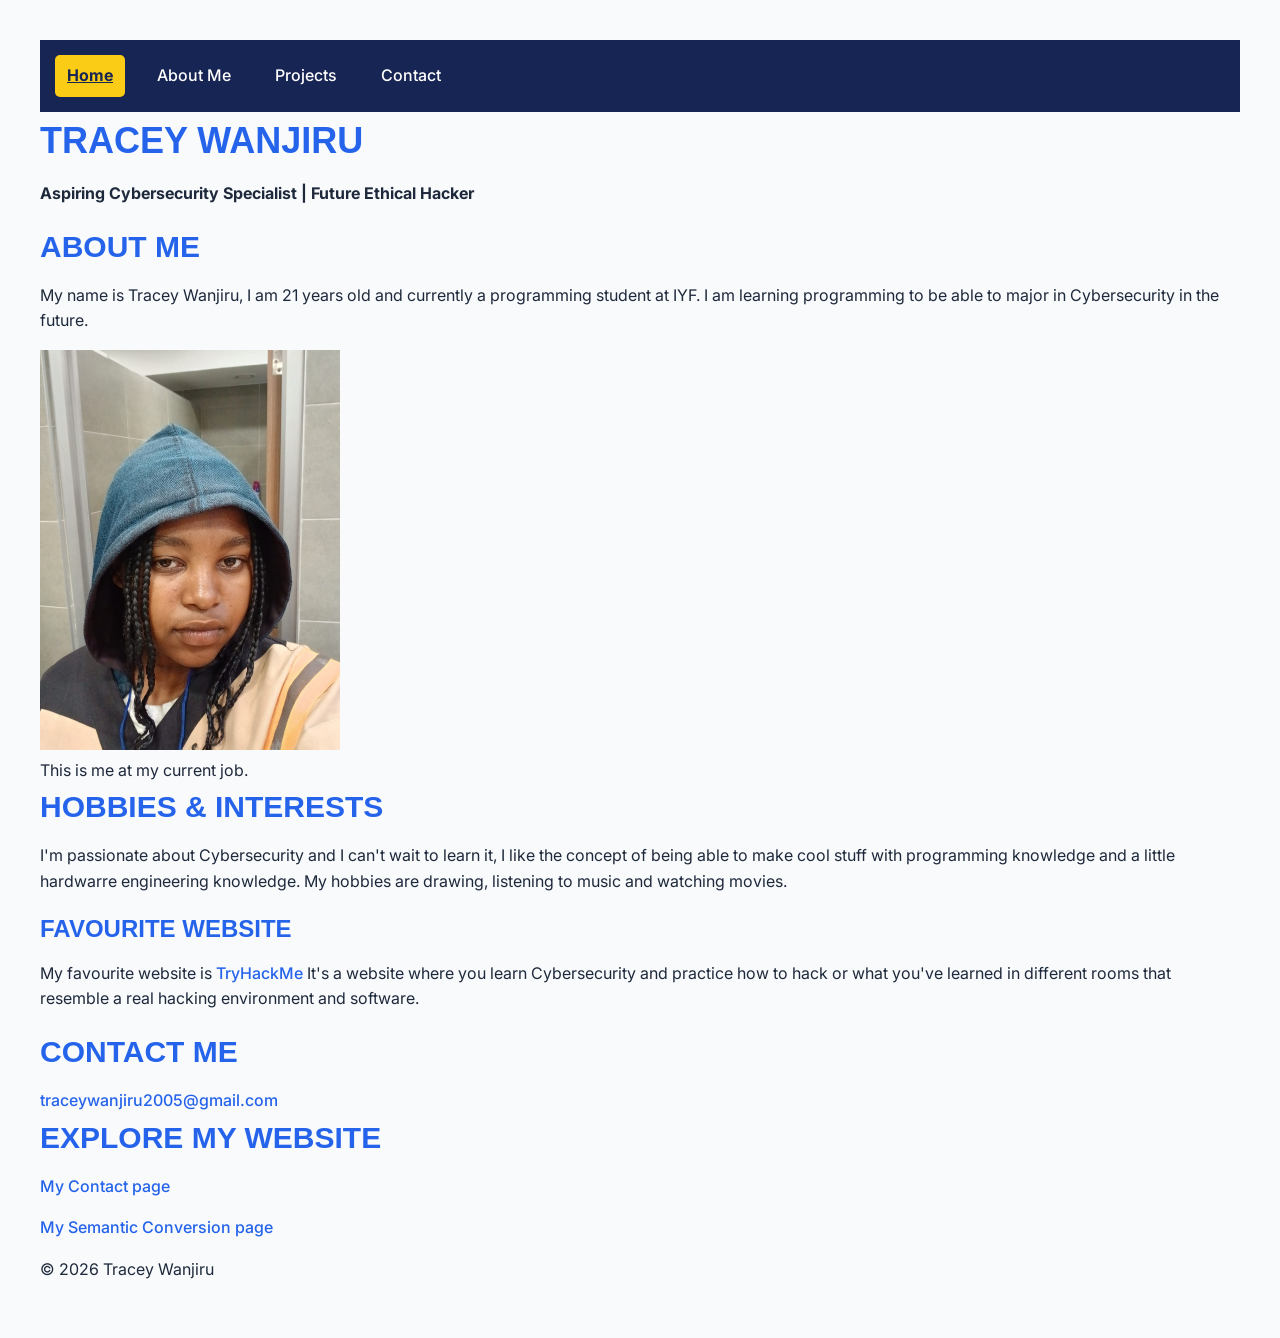
<file: index.html>
<!DOCTYPE html>
<html lang="en">
<head>
    <meta charset="UTF-8">
    <meta name="viewport" content="width=device-width, initial-scale=1.0">
    <title>Tracey Wanjiru - About me</title>
    <link rel="preconnect" href="https://fonts.googleapis.com">
    <link rel="preconnect" href="https://fonts.gstatic.com" crossorigin>
    <link href="https://fonts.googleapis.com/css2?family=Inter:ital,opsz,wght@0,14..32,100..900;1,14..32,100..900&display=swap" rel="stylesheet">
    <link rel="stylesheet" href="style.css">
</head>
<body>
    <nav aria-label="Main navigation">
    <a href="index.html" aria-current="page">Home</a>
    <a href="about.html">About Me</a> 
    <a href="projects.html">Projects</a>
    <a href="contact.html">Contact</a>
</nav>
    <header>
        <h1>TRACEY WANJIRU</h1>
        <p><strong>Aspiring Cybersecurity Specialist | Future Ethical Hacker</strong></p></header>
        <main>
            <section>
                <h2>ABOUT ME</h2>
    <p>My name is Tracey Wanjiru, I am 21 years old and currently a programming student at IYF. I am learning programming to be able to major in Cybersecurity in the future.</p>
    <figure>
    <img src="images.jpeg" alt="Me at work" width="300px">
    <figcaption>This is me at my current job.</figcaption>
     </figure>
            </section>

     <section>
    <h2>HOBBIES & INTERESTS</h2>
    <p>I'm passionate about Cybersecurity and I can't wait to learn it, I like the concept of being able to make cool stuff with programming knowledge and a little hardwarre engineering knowledge. My hobbies are drawing, listening to music and watching movies.</p>
    <h3>FAVOURITE WEBSITE</h3>
    <p>My favourite website is
        <a href="https://tryhackme.com/">TryHackMe</a> It's a website where you learn Cybersecurity and practice how to hack or what you've learned in different rooms that resemble a real hacking environment and software.
    </p>
     </section>

     <section>
    <h2>CONTACT ME</h2>
    <a href="mailto:traceywanjiru2005@gmail.com">traceywanjiru2005@gmail.com</a>
     </section>

        <section>
            <h2>EXPLORE MY WEBSITE</h2>
            <p><a href="contact.html">My Contact page</a></p>
            <p><a href="semantic-conversion.html">My Semantic Conversion page</a></p>
        </section>
    </main>
    <footer>
        <p>&copy; 2026 Tracey Wanjiru</p>
    </footer>
</body>
</html>
</file>
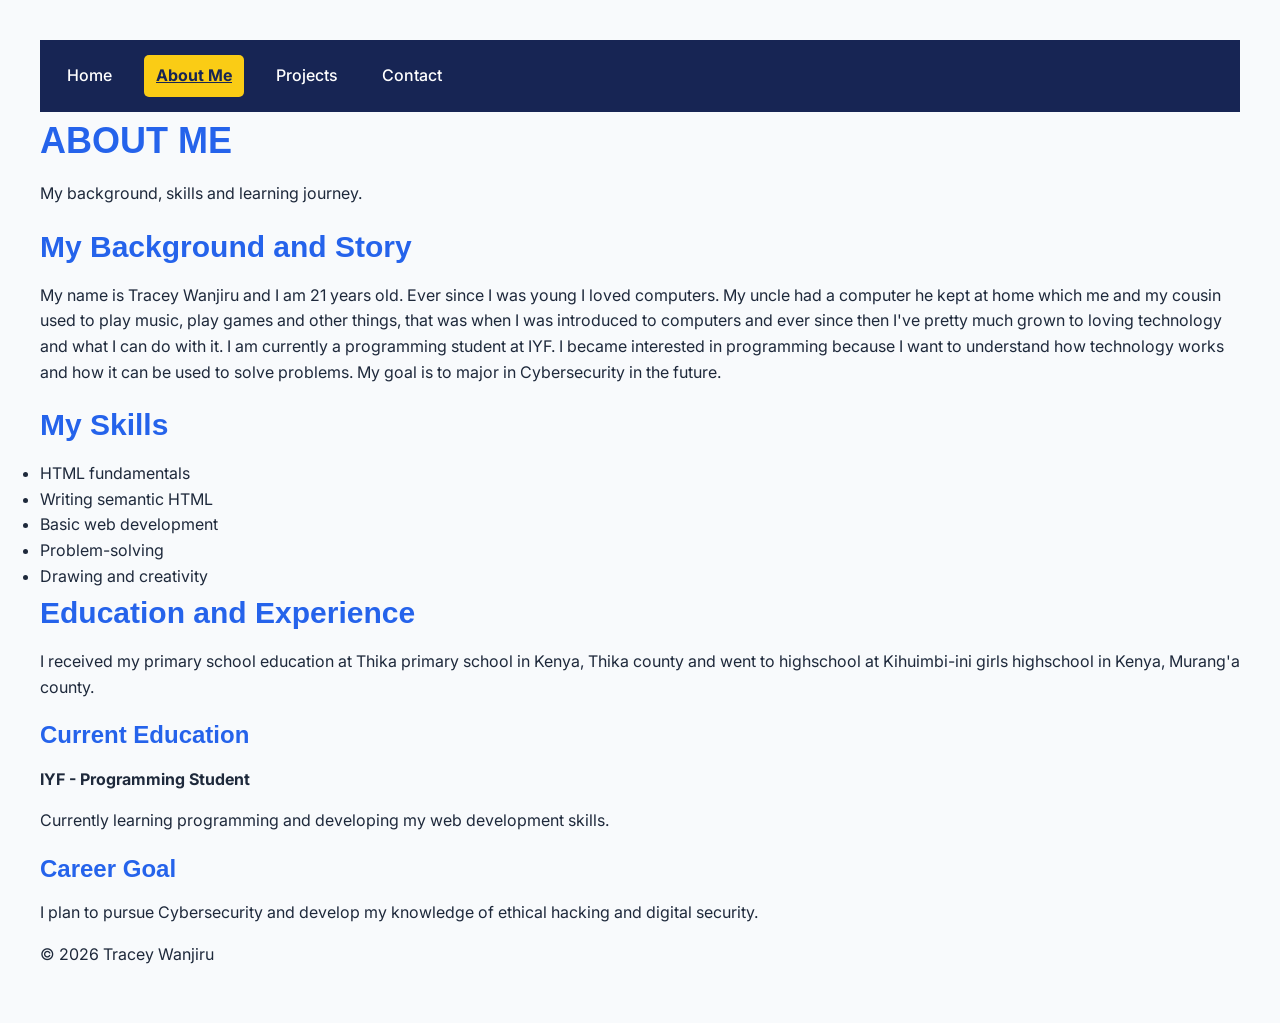
<file: about.html>
<!DOCTYPE html>
<html lang="en">
<head>
    <meta charset="UTF-8">
    <meta name="viewport" content="width=device-width, initial-scale=1.0">
    <title>About Me - Tracey Wanjiru</title>
    <link rel="preconnect" href="https://fonts.googleapis.com">
    <link rel="preconnect" href="https://fonts.gstatic.com" crossorigin>
    <link href="https://fonts.googleapis.com/css2?family=Inter:ital,opsz,wght@0,14..32,100..900;1,14..32,100..900&display=swap" rel="stylesheet">
    <link rel="stylesheet" href="style.css">
</head>
<body>
    <nav aria-label="Main navigation">
    <a href="index.html">Home</a>
    <a href="about.html" aria-current="page">About Me</a>
    <a href="projects.html">Projects</a>
    <a href="contact.html">Contact</a>
</nav>
    <header>
        <h1>ABOUT ME</h1>
        <p>My background, skills and learning journey.</p>
    </header>

    <main>
        <section>
            <h2>My Background and Story</h2>
            <p>
                My name is Tracey Wanjiru and I am 21 years old. Ever since I was young I loved computers. My uncle had a computer he kept at home which me and my cousin used to play music, play games and other things, that was when I was introduced to computers and ever since then I've pretty much grown to loving technology and what I can do with it. I am currently a programming
                student at IYF. I became interested in programming
                because I want to understand how technology works
                and how it can be used to solve problems.
                My goal is to major in Cybersecurity in the future.
            </p>
        </section>

        <!-- My skills -->
        <section>
            <h2>My Skills</h2>
            <ul>
                <li>HTML fundamentals</li>
                <li>Writing semantic HTML</li>
                <li>Basic web development</li>
                <li>Problem-solving</li>
                <li>Drawing and creativity</li>
            </ul>
        </section>

        <!-- My education and experience -->
        <section>
            <h2>Education and Experience</h2>
            <p>I received my primary school education at Thika primary school in Kenya, Thika county and went to highschool at Kihuimbi-ini girls highschool in Kenya, Murang'a county.</p>

            <article>
                <h3>Current Education</h3>
                <p>
                    <strong>IYF - Programming Student</strong>
                </p>
                <p>
                    Currently learning programming and developing
                    my web development skills.
                </p>
            </article>

            <article>
                <h3>Career Goal</h3>
                <p>
                    I plan to pursue Cybersecurity and develop
                    my knowledge of ethical hacking and digital security.
                </p>
            </article>
        </section>

    </main>

    <footer>
        <p>&copy; 2026 Tracey Wanjiru</p>
    </footer>

</body>
</html>
</file>
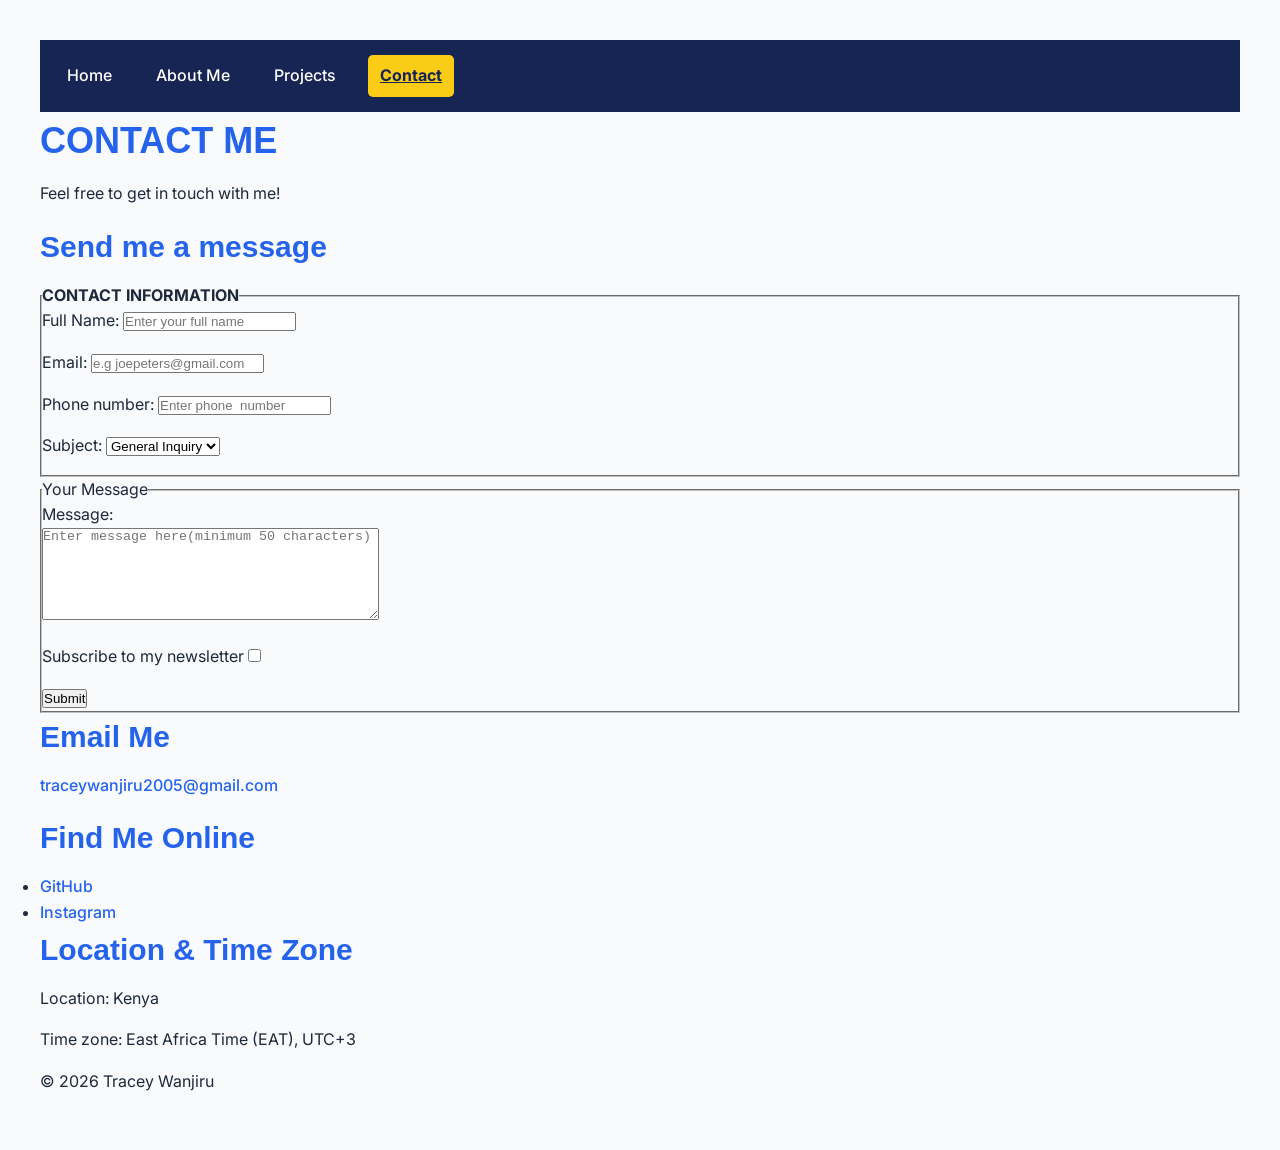
<file: contact.html>
<!DOCTYPE html>
<html lang="en">
<head>
    <meta charset="UTF-8">
    <meta name="viewport" content="width=device-width, initial-scale=1.0">
    <title>Contact</title>
     <link rel="preconnect" href="https://fonts.googleapis.com">
     <link rel="preconnect" href="https://fonts.gstatic.com" crossorigin>
     <link href="https://fonts.googleapis.com/css2?family=Inter:ital,opsz,wght@0,14..32,100..900;1,14..32,100..900&display=swap" rel="stylesheet">
    <link rel="stylesheet" href="style.css">
</head>
<body>
    <nav aria-label="Main navigation">
        <a href="index.html">Home</a> 
        <a href="about.html">About Me</a> 
        <a href="projects.html">Projects</a> 
        <a href="contact.html"  aria-current="page">Contact</a>
    </nav>
    <header><h1>CONTACT ME</h1></header>
    <p>Feel free to get in touch with me!</p>

    <main>
        <section>
            <h2>Send me a message</h2>
    <form action="#" method="post">
        <fieldset>
            <legend><b>CONTACT INFORMATION</b></legend>
            <p>
        <label for="full-name">Full Name:</label>
    <input type="text" id="full-name" name="full-name" placeholder="Enter your full name" required>
            </p>
            <p>
                <label for="email">Email:</label>
                <input type="email" id="email" name="email" placeholder="e.g joepeters@gmail.com" required>
            </p>
            <p>
                <label for="tel">Phone number:</label>
                <input type="tel" id="tel" name="tel" placeholder="Enter phone  number">
            </p>
            <p>
                <label for="subject">Subject:</label>
                <select id="subject" name="subject">
                    <option>General Inquiry</option>
                    <option>Support</option>
                    <option>Feedback</option>
                </select>
            </p>
        </fieldset>

        <fieldset>
            <legend>Your Message</legend>
            <p>
                <label for="message">Message:</label><br>
                <textarea id="message" name="message" placeholder="Enter message here(minimum 50 characters)"
                        minlength="50"
                        required
                        rows="6"
                        cols="40"></textarea required>
            </p>
            <p>
                <label for="checkbox">Subscribe to my newsletter</label>
                <input type="checkbox" id="checkbox" name="newsletter">
            </p>
            <button type="submit">Submit</button>
        </fieldset>
    </form>
        </section>

        <section>
            <h2>Email Me</h2>
            <p>
                <a href="mailto:traceywanjiru2005@gmail.com">traceywanjiru2005@gmail.com</a>
            </p>
        </section>
        <section>
            <h2>Find Me Online</h2>
            <ul>
                </li>
                <li>
                    <a href="https://github.com/traceywanjiru" target="_blank" rel="noopener noreferrer">
                        GitHub
                    </a>
                </li>
                <li>
                    <a href="https://www.instagram.com/traceyyverse" target="_blank" rel="noopener noreferrer">
                        Instagram
                    </a>
                </li>
            </ul>
        </section>

        <!-- Location and timezone -->
        <section>
            <h2>Location &amp; Time Zone</h2>
            <p>Location: Kenya</p>
            <p>Time zone: East Africa Time (EAT), UTC+3</p>
        </section>
    </main>
    <footer>
        <p>&copy; 2026 Tracey Wanjiru</p>
    </footer>
</body>
</html>
</file>
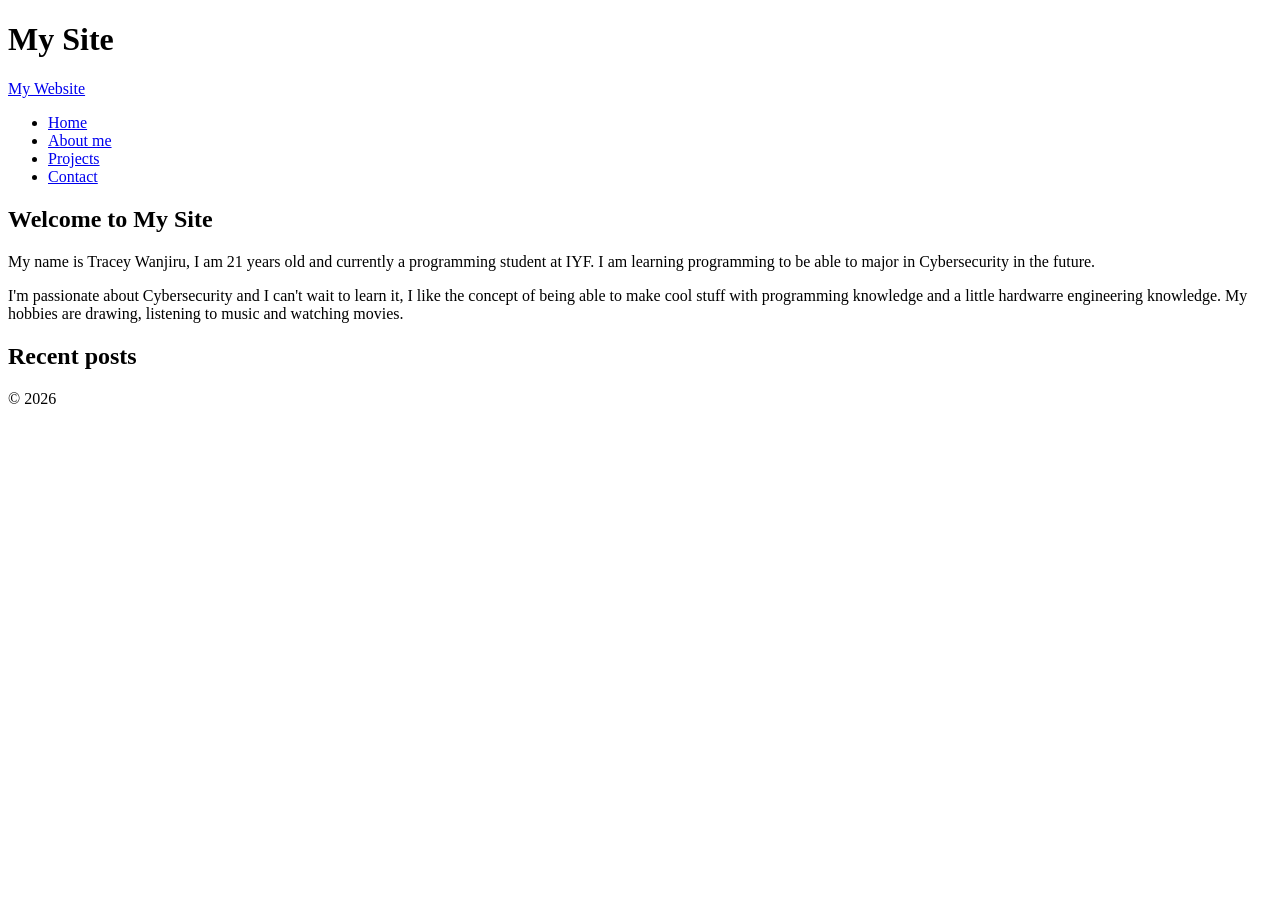
<file: semantic-conversion.html>
<!DOCTYPE html>
<html lang="en">
<head>
    <meta charset="UTF-8">
    <meta name="viewport" content="width=device-width, initial-scale=1.0">
    <title>Semantic conversion</title>
</head>
<body>
    <header>
        <h1>My Site</h1>
        <a href="index.html">My Website</a>
        <nav aria-label="main"> 
            <ul>
                <li><a href="index.html">Home</a></li>
                <li><a href="About.html">About me</a></li>
                <li><a href="projects.html">Projects</a></li>    
                <li><a href="contact.html">Contact</a></li>     
            </ul>
    </header>
    <main>
        <article>
            <h2>Welcome to My Site</h2>

            <p>My name is Tracey Wanjiru, I am 21 years old and currently a programming student at IYF. I am learning programming to be able to major in Cybersecurity in the future.</p>
            <p>I'm passionate about Cybersecurity and I can't wait to learn it, I like the concept of being able to make cool stuff with programming knowledge and a little hardwarre engineering knowledge. My hobbies are drawing, listening to music and watching movies.</p>
        </article>

        <aside>
            <h2>Recent posts</h2>

        </aside>
    </main>

    <footer>
        <p>© 2026</p>
    </footer>
</body>
</html>
</file>
<file: style.css>
:root {
    --font-heading: 'Poppins', sans-serif;
    --font-body: 'Inter', sans-serif;

    --font-xs: 0.75rem;    
    --font-sm: 0.875rem;   
    --font-base: 1rem;     
    --font-lg: 1.125rem;   
    --font-xl: 1.25rem;    
    --font-2xl: 1.5rem;    
    --font-3xl: 1.875rem;  
    --font-4xl: 2.25rem;   

    --color-primary: #2563eb;        
    --color-secondary: #f97316;      
    --color-background: #f8fafc;     
    --color-text: #1e293b;           
    --color-muted: #64748b;          
    
    --color-primary-light: #dbeafe;  
    --color-primary-dark: #1d4ed8;
}

* {
    margin: 0;
    padding: 0;
    box-sizing: border-box;
}

body {
    font-family: var(--font-body);
    font-size: var(--font-base);
    color: var(--color-text);
    background-color: var(--color-background);
    line-height: 1.6;
    padding: 40px;
}

h1, h2, h3, h4, h5, h6 {
    font-family: var(--font-heading);
    color: var(--color-primary);
    margin-bottom: 0.75rem;
    font-weight: 700;
}

h1 { font-size: var(--font-4xl); font-weight: 800; }
h2 { font-size: var(--font-3xl); }
h3 { font-size: var(--font-2xl); }
h4 { font-size: 1.25rem; font-weight: 600; }
h5 { font-size: 1rem; font-weight: 600; }
h6 { font-size: var(--font-sm); font-weight: 500; }

p {
    margin-bottom: 1rem;
}

.small-text {
    font-size: var(--font-sm);
    color: var(--color-muted);
}

nav {
    background-color: #172554;
    padding: 15px;
    display: flex;
    flex-wrap: wrap;
    gap: 20px;
}

nav a {
    color: white;
    text-decoration: none;
    padding: 8px 12px;
    border-radius: 5px;
}

nav a:hover {
    background-color: #334155;
}

nav a[aria-current="page"] {
    background-color: #facc15;
    color: #172554;
    font-weight: bold;
    text-decoration: underline;
}

a {
    color: var(--color-primary);
    text-decoration: none;
    font-weight: 500;
}

a:hover {
    color: var(--color-primary-dark);
    text-decoration: underline;
}

.btn {
    background-color: var(--color-primary);
    color: white;
    font-family: var(--font-heading);
    font-size: var(--font-base);
    padding: 12px 24px;
    border: none;
    border-radius: 6px;
    cursor: pointer;
    transition: background-color 0.2s ease;
}

.btn:hover {
    background-color: var(--color-primary-dark);
}

.card {
    background-color: white;
    padding: 30px;
    border-radius: 8px;
    border: 1px solid var(--color-primary-light);
    max-width: 600px;
    margin-top: 20px;
}
</file>
